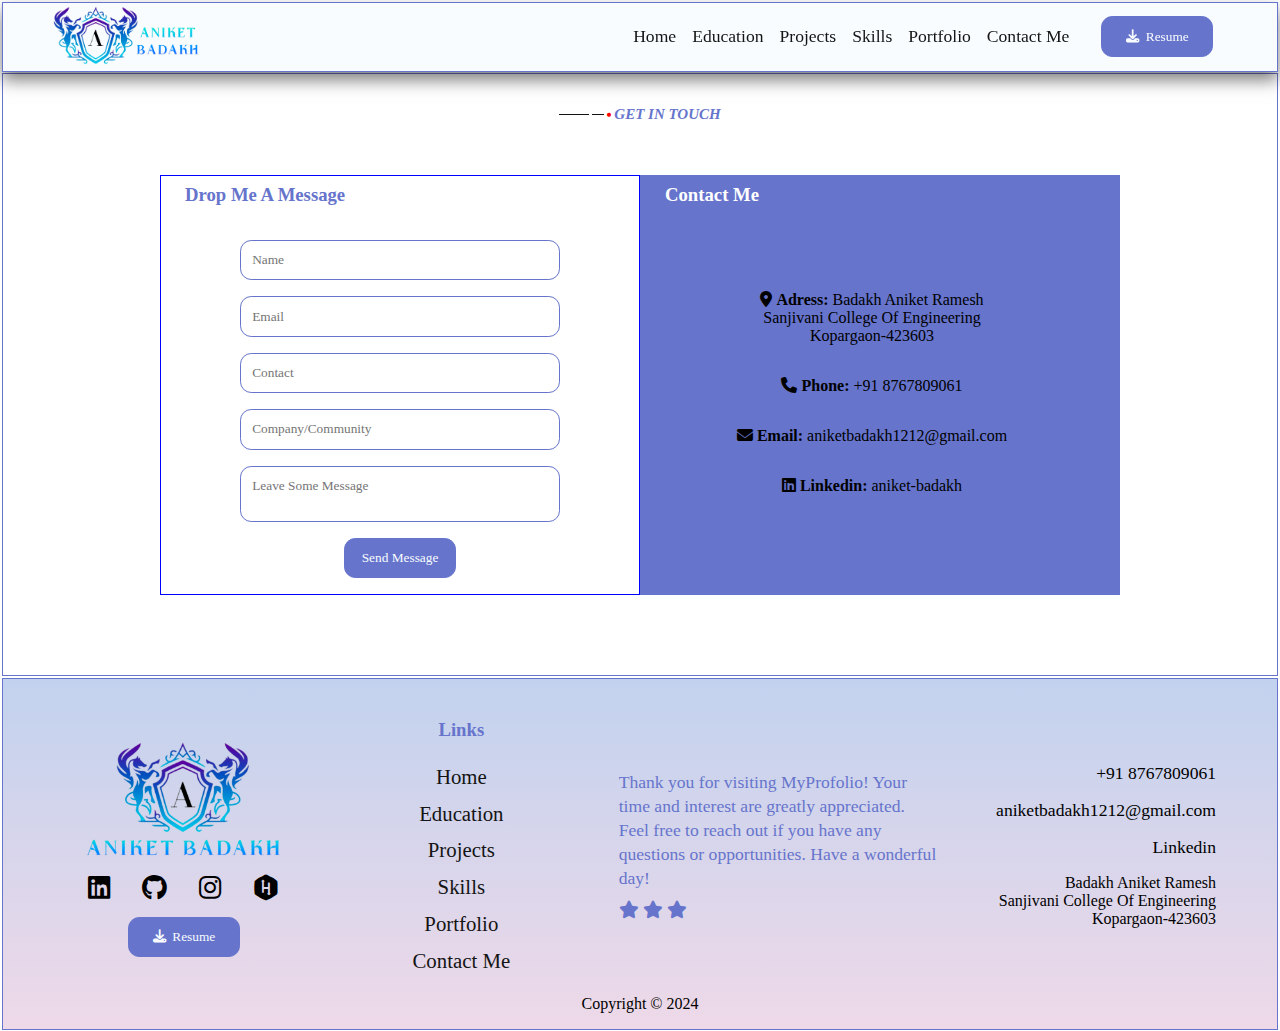
<file: components/contact.html>
<!DOCTYPE html>
<html lang="en">
<head>
  <meta charset="UTF-8">
  <meta name="viewport" content="width=device-width, initial-scale=1.0">
  <link rel="stylesheet" href="../styles.css">
  <link rel="stylesheet" href="https://cdnjs.cloudflare.com/ajax/libs/font-awesome/6.1.1/css/all.min.css">
  <link rel="stylesheet" href="./component.css">
  <link rel="icon" href="../Images/logo3.png">
  <title>Get In Touch</title>
</head>
<body>
  <header class="header">
    <a class="header-logo" href=""><img src="../Images/logo1.png" alt="Logo" width="150px"></a>
    <nav class="navbar">
      <div href="" class="cross-btn"><i class="fa-solid fa-times"></i></div>
      <a href="../index.html" class="anchortags" target="_self">Home</a>
      <a href="./education.html" class="anchortags" target="_self">Education</a>
      <a href="./project.html" class="anchortags" target="_self">Projects</a>
      <a href="./skills.html" class="anchortags" target="_self">Skills</a>
      <a href="./portfolio.html" class="anchortags" target="_self">Portfolio</a>
      <a href="#" class="anchortags" target="_self">Contact Me</a>
      <button class="btn" onclick="window.open('https://drive.google.com/file/d/1VoCpLBGFwLaB2wiUBLTAS4fDGmnX7e3j/view?usp=drive_link','_blank')"><i class="fa-solid fa-download"></i>&nbsp;&nbsp;Resume</button>
    </nav>
      <div id="menu-btn" class="menu-btn"><i class="fa-solid fa-bars"></i></div>
  </header>
  
  <section id="contact" class="contact">
    <div class="head">
      <div class="line1"></div>
      <div class="line2"></div>
      <i class="fa-solid fa-circle"></i>
      <p class="title"><em>Get in Touch</em></p>
    </div>
    <div class="container">
      <form class="box-touch" id="contact-form2" action="https://formspree.io/f/mwkggday" method="post">
        <h3 class="title">Drop Me A Message</h3>
        <input class="input-box" type="text" name="name" id="fullName" autocomplete="name" placeholder="Name" required>
        <input class="input-box" type="email" id="email" name="email" autocomplete="email" placeholder="Email" required>
        <input class="input-box" type="text" id="contactNo" name="contact" autocomplete="tel" placeholder="Contact">
        <input class="input-box" type="text" id="company" name="company" autocomplete="company" placeholder="Company/Community" required>
        <textarea style="overflow:auto;resize:none;" class="input-box" name="msg" id="msg" autocomplete="msg" placeholder="Leave Some Message"></textarea required >
          <button class="btn" id="form-btn">Send Message</button>

          <div class="loader" id="loader">
            <div class="loading"></div>
          </div>
          
          <div class="success-msg" id="success-message">
            <div>
              <i class="fa-regular fa-circle-check"></i>
              <h2>Thank You for Reaching Out!</h2>
            </div>
          </div>
      </form>
    
      <div class="box-contact">
        <h3 class="title">Contact Me</h3>
        <div class="contact-detail">
          <div>
            <i class="fa-solid fa-location-dot"></i>
            <span><b> Adress:</b> Badakh Aniket Ramesh<br> Sanjivani College Of Engineering <br>Kopargaon-423603</span>
          </div>
          <div>
            <i class="fa-solid fa-phone"></i>
            <a href="tel:+918767809061"><b> Phone:</b> +91 8767809061</a>
          </div>
          <div>
            <i class="fa-solid fa-envelope"></i>
            <a href="mailto:aniketbadakh1212@gmail.com" target="_blank"><b> Email:</b> aniketbadakh1212@gmail.com</a>
          </div>
          <div>
            <i class="fa-brands fa-linkedin"></i>
            <a href="https://www.linkedin.com/in/aniket-badakh/" target="_blank"><b> Linkedin:</b> aniket-badakh</a>
          </div>
        </div>
      </div>
    </div>
  </section>

  <footer class="footer">
    <div class="footer-logo">
      <img src="../Images/logo2.png" alt="Aniket Badakh" width="200px">
      <div class="links">
        <a href="https://www.linkedin.com/in/aniket-badakh/" target="_blank"><i class="fa-brands fa-linkedin"></i></a>
        <a href="https://github.com/Annibadakh" target="_blank"><i class="fa-brands fa-github"></i></a>
        <a href="https://www.instagram.com/aniket__17_00/" target="_blank"><i class="fa-brands fa-instagram"></i></a>
        <a href="https://www.hackerrank.com/profile/aniketbadakh2221" target="_blank"><i class="fa-brands fa-hackerrank"></i></a>
      </div>
      <button class="btn" onclick="window.open('https://drive.google.com/file/d/1VoCpLBGFwLaB2wiUBLTAS4fDGmnX7e3j/view?usp=drive_link','_blank')"><i class="fa-solid fa-download"></i>&nbsp;&nbsp;Resume</button>
    </div>
    <div class="footer-links">
      <h3 class="quick-links-heading">Links</h3>
      <div class="quick-links">
        <a href="../index.html" class="anchortags" target="_self">Home</a>
        <a href="./education.html" class="anchortags" target="_self">Education</a>
        <a href="./project.html" class="anchortags" target="_self">Projects</a>
        <a href="./skills.html" class="anchortags" target="_self">Skills</a>
        <a href="./portfolio.html" class="anchortags" target="_self">Portfolio</a>
        <a href="#" class="anchortags" target="_self">Contact Me</a>
      </div>
    </div>

    <div class="footer-desc">
      <p>Thank you for visiting MyProfolio! Your time and interest are greatly appreciated. Feel free to reach out if you have any questions or opportunities. Have a wonderful day!</p>
      <div class="footer-star">
        <i class="fa-solid fa-star"></i>
        <i class="fa-solid fa-star"></i>
        <i class="fa-solid fa-star"></i>
      </div>
    </div>
    <div class="footer-adress">
      <a href="tel:+918767809061">+91 8767809061</a>
      <a href="mailto:aniketbadakh1212@gmail.com" target="_blank">aniketbadakh1212@gmail.com</a>
      <a href="https://www.linkedin.com/in/aniket-badakh/" target="_blank">Linkedin</a>
      <div class="adress">
        <p>Badakh Aniket Ramesh</p>
        <p>Sanjivani College Of Engineering</p>
        <p>Kopargaon-423603</p>
      </div>
    </div>
    <div class="footer-copyright">Copyright © 2024</div>
  </footer>

  <script src="../script.js"></script>
  <script src="contact.js"></script>
</body>
</html>
</file>
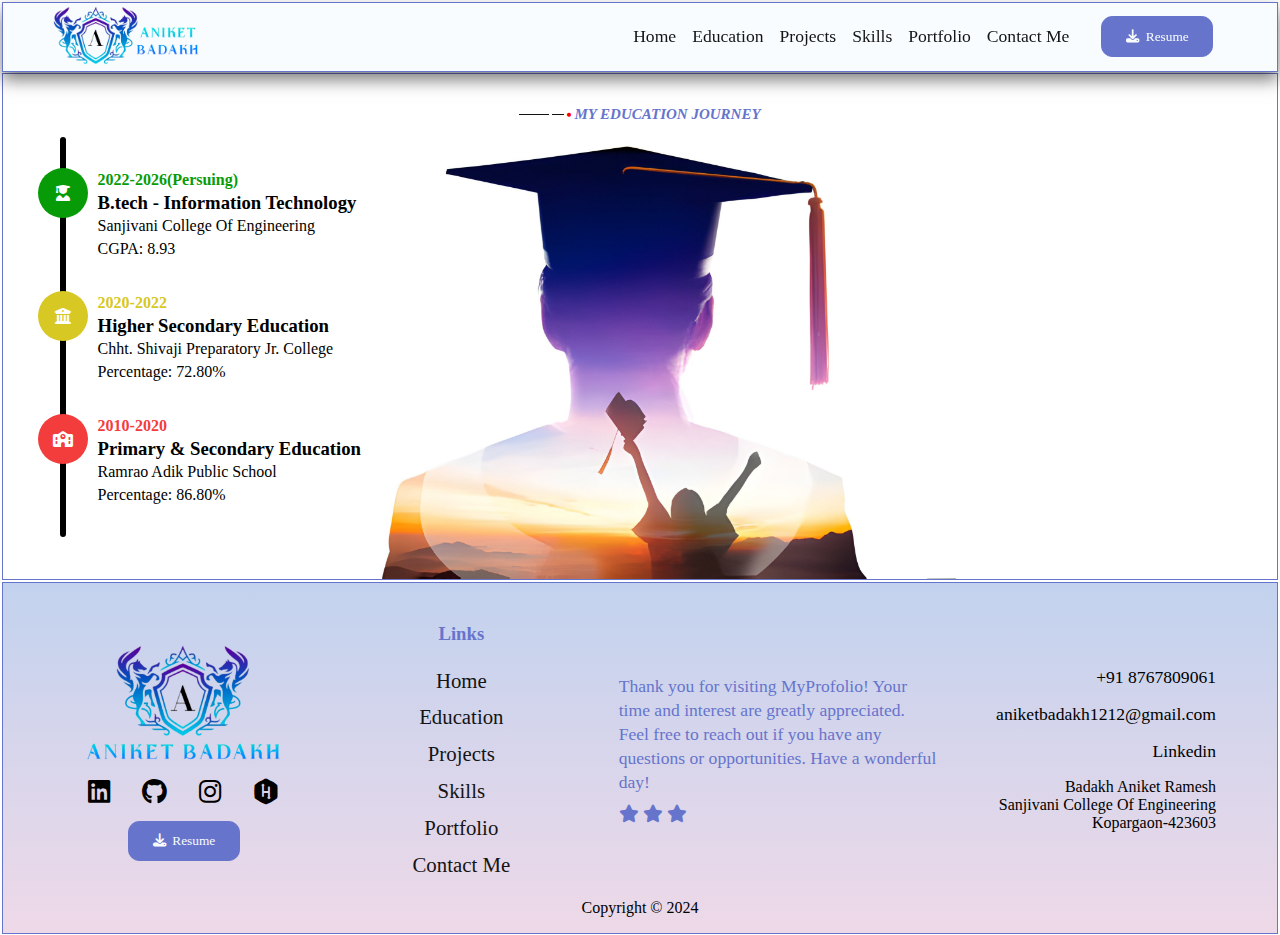
<file: components/education.html>
<!DOCTYPE html>
<html lang="en">
<head>
  <meta charset="UTF-8">
  <meta name="viewport" content="width=device-width, initial-scale=1.0">
  <link rel="stylesheet" href="../styles.css">
  <link rel="stylesheet" href="https://cdnjs.cloudflare.com/ajax/libs/font-awesome/6.1.1/css/all.min.css">
  <link rel="stylesheet" href="./component.css">
  <link rel="icon" href="../Images/logo3.png">
  <title>My Education Journey</title>
</head>
<body>
  <header class="header">
    <a class="header-logo" href=""><img src="../Images/logo1.png" alt="Logo" width="150px"></a>
    <nav class="navbar">
      <div href="" class="cross-btn"><i class="fa-solid fa-times"></i></div>
      <a href="../index.html" class="anchortags" target="_self">Home</a>
      <a href="#" class="anchortags" target="_self">Education</a>
      <a href="./project.html" class="anchortags" target="_self">Projects</a>
      <a href="./skills.html" class="anchortags" target="_self">Skills</a>
      <a href="./portfolio.html" class="anchortags" target="_self">Portfolio</a>
      <a href="./contact.html" class="anchortags" target="_self">Contact Me</a>
      <button class="btn" onclick="window.open('https://drive.google.com/file/d/1m4VPNSJTT_RvJ-cES7vD5Ty57pSl1h13/view?usp=drive_link','_blank')"><i class="fa-solid fa-download"></i>&nbsp;&nbsp;Resume</button>
    </nav>
      <div id="menu-btn" class="menu-btn"><i class="fa-solid fa-bars"></i></div>
  </header>

  <section id="education" class="education">
    <div class="head">
      <div class="line1"></div>
      <div class="line2"></div>
      <i class="fa-solid fa-circle"></i>
      <p class="title"><em>My Education Journey</em></p>
    </div>
    <div class="container">
      <div class="line">
        <div class="info-box">
          <i class="fa-solid fa-user-graduate circles" style="background-color:rgb(7, 156, 7);"></i>
          <div>
            <h4 class="desc" style="color: rgb(7, 156, 7);">2022-2026(Persuing)</h4>
            <h3 class="desc">B.tech - Information Technology</h3>
            <p class="desc">Sanjivani College Of Engineering</p>
            <p class="desc">CGPA: 8.93</p>
          </div>
        </div>
        <div class="info-box">
          <i class="fa-solid fa-building-columns circles" style="background-color: rgb(215, 200, 35);"></i>
          <div>
            <h4 class="desc" style="color: rgb(215, 200, 35);">2020-2022</h4>
            <h3 class="desc">Higher Secondary Education</h3>
            <p class="desc">Chht. Shivaji Preparatory Jr. College</p>
            <p class="desc">Percentage: 72.80%</p>
          </div>
        </div>
        <div class="info-box">
          <i class="fa-solid fa-school circles" style="background-color: rgb(243, 60, 60);"></i>
          <div>
            <h4 class="desc" style="color: rgb(243, 60, 60);">2010-2020</h4>
            <h3 class="desc">Primary & Secondary Education</h3>
            <p class="desc">Ramrao Adik Public School</p>
            <p class="desc">Percentage: 86.80%</p>
          </div>
        </div>
      </div>
      <div class="line2"></div>
    </div>
  </section>

  <footer class="footer">
    <div class="footer-logo">
      <img src="../Images/logo2.png" alt="Aniket Badakh" width="200px">
      <div class="links">
        <a href="https://www.linkedin.com/in/aniket-badakh/" target="_blank"><i class="fa-brands fa-linkedin"></i></a>
        <a href="https://github.com/Annibadakh" target="_blank"><i class="fa-brands fa-github"></i></a>
        <a href="https://www.instagram.com/aniket__17_00/" target="_blank"><i class="fa-brands fa-instagram"></i></a>
        <a href="https://www.hackerrank.com/profile/aniketbadakh2221" target="_blank"><i class="fa-brands fa-hackerrank"></i></a>
      </div>
      <button class="btn" onclick="window.open('https://drive.google.com/file/d/1m4VPNSJTT_RvJ-cES7vD5Ty57pSl1h13/view?usp=drive_link','_blank')"><i class="fa-solid fa-download"></i>&nbsp;&nbsp;Resume</button>
    </div>
    <div class="footer-links">
      <h3 class="quick-links-heading">Links</h3>
      <div class="quick-links">
        <a href="../index.html" class="anchortags" target="_self">Home</a>
        <a href="#" class="anchortags" target="_self">Education</a>
        <a href="./project.html" class="anchortags" target="_self">Projects</a>
        <a href="./skills.html" class="anchortags" target="_self">Skills</a>
        <a href="./portfolio.html" class="anchortags" target="_self">Portfolio</a>
        <a href="./contact.html" class="anchortags" target="_self">Contact Me</a>
      </div>
    </div>

    <div class="footer-desc">
      <p>Thank you for visiting MyProfolio! Your time and interest are greatly appreciated. Feel free to reach out if you have any questions or opportunities. Have a wonderful day!</p>
      <div class="footer-star">
        <i class="fa-solid fa-star"></i>
        <i class="fa-solid fa-star"></i>
        <i class="fa-solid fa-star"></i>
      </div>
    </div>
    <div class="footer-adress">
      <a href="tel:+918767809061">+91 8767809061</a>
      <a href="mailto:aniketbadakh1212@gmail.com" target="_blank">aniketbadakh1212@gmail.com</a>
      <a href="https://www.linkedin.com/in/aniket-badakh/" target="_blank">Linkedin</a>
      <div class="adress">
        <p>Badakh Aniket Ramesh</p>
        <p>Sanjivani College Of Engineering</p>
        <p>Kopargaon-423603</p>
      </div>
    </div>
    <div class="footer-copyright">Copyright © 2024</div>
  </footer>

  <script src="../script.js"></script>
</body>
</html>
</file>
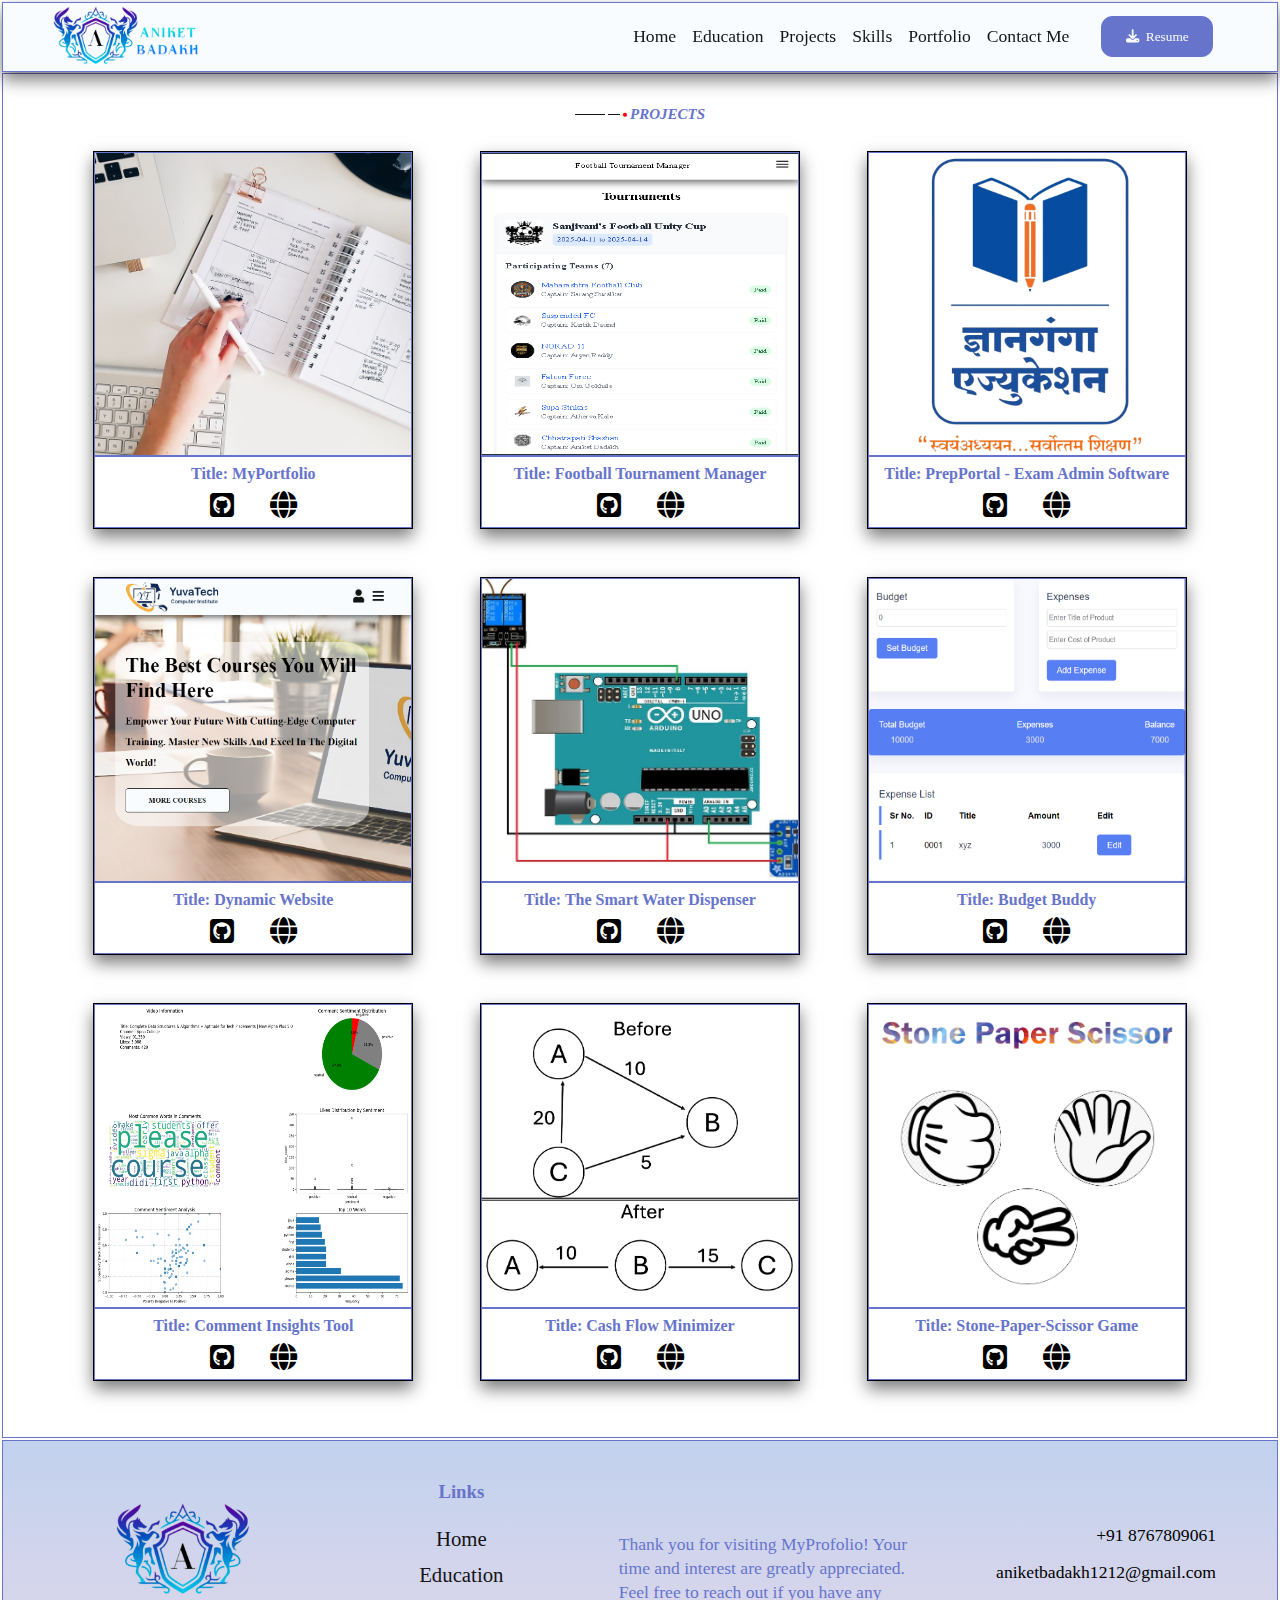
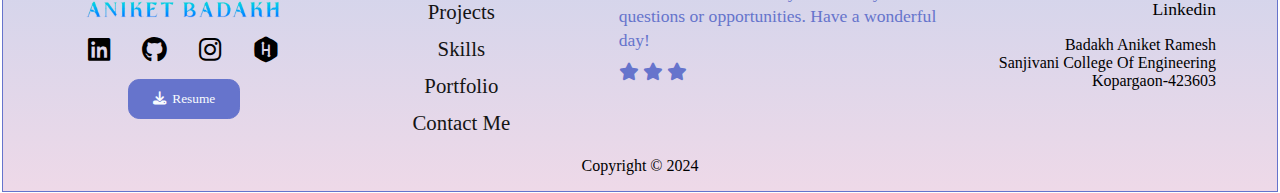
<file: components/project.html>
<!DOCTYPE html>
<html lang="en">
<head>
  <meta charset="UTF-8">
  <meta name="viewport" content="width=device-width, initial-scale=1.0">
  <link rel="stylesheet" href="../styles.css">
  <link rel="stylesheet" href="https://cdnjs.cloudflare.com/ajax/libs/font-awesome/6.1.1/css/all.min.css">
  <link rel="stylesheet" href="./component.css">
  <link rel="icon" href="../Images/logo3.png">
  <title>Projects</title>
</head>
<body>
  <header class="header">
    <a class="header-logo" href=""><img src="../Images/logo1.png" alt="Logo" width="150px"></a>
    <nav class="navbar">
      <div href="" class="cross-btn"><i class="fa-solid fa-times"></i></div>
      <a href="../index.html" class="anchortags" target="_self">Home</a>
      <a href="./education.html" class="anchortags" target="_self">Education</a>
      <a href="#" class="anchortags" target="_self">Projects</a>
      <a href="./skills.html" class="anchortags" target="_self">Skills</a>
      <a href="./portfolio.html" class="anchortags" target="_self">Portfolio</a>
      <a href="./contact.html" class="anchortags" target="_self">Contact Me</a>
      <button class="btn" onclick="window.open('https://drive.google.com/file/d/1Qeuy519a_r_hNSbDSBCe7aH5VjyF4j0z/view?usp=sharing','_blank')"><i class="fa-solid fa-download"></i>&nbsp;&nbsp;Resume</button>
    </nav>
      <div id="menu-btn" class="menu-btn"><i class="fa-solid fa-bars"></i></div>
  </header>

  <section id="project" class="projects">
    <div class="head">
      <div class="line1"></div>
      <div class="line2"></div>
      <i class="fa-solid fa-circle"></i>
      <p class="title"><em>Projects</em></p>
    </div>
    <div class="project-container">
      <div class="box">
        <div class="project-img">
          <img src="../Images/project.png" alt="">
          <div class="project-content">
            <h4>Description:</h4>
            <p>This portfolio website is designed to present my professional information in a clear, organized manner. It serves as a digital resume, providing potential employers, clients, or collaborators with detailed insights into my background, skills, and achievements, while also offering an easy way to contact me for opportunities and inquiries.</p>
          </div>
        </div>
        <div class="project-title">
          <h4>Title: MyPortfolio</h4>
          <a href="https://github.com/Annibadakh/my-portfolio" target="_blank"><i class="fa-brands fa-github-square"></i></a>
          <a href="#home" target="_blank"><i class="fa-solid fa-globe"></i></a>
        </div>
      </div>
      <div class="box">
        <div class="project-img">
          <img src="../Images/football.png" alt="">
          <div class="project-content">
            <h4>Description:</h4>
            <p>Individually developed and deployed a full-stack football league management platform with three user roles: Admin, Scorer, and Captain. Admins manage tournaments, approve teams, and create match fixtures. Captains register team players, while Scorers control live match status (start, pause, update scores). Public interface displays tournament details, team rosters, fixtures, and real-time updates (goals, fouls, free kicks, penalties, etc.). Successfully used in organizing Sanjivani’s Football Unity Cup 2025. </p>
          </div>
        </div>
        <div class="project-title">
          <h4>Title: Football Tournament Manager</h4>
          <a href="https://github.com/Annibadakh/football-tournament-manager-frontend" target="_blank"><i class="fa-brands fa-github-square"></i></a>
          <a href="https://sanjivanifootball.netlify.app/" target="_blank"><i class="fa-solid fa-globe"></i></a>
        </div>
      </div>
      <div class="box">
        <div class="project-img">
          <img src="../Images/logo.png" alt="">
          <div class="project-content">
            <h4>Description:</h4>
            <p>Client-based project for managing mock HSC and SSC exams, including registration, hall tickets, result uploads, and mark sheets, with
              an admin dashboard. Integrated AES-based file encryption for securing sensitive documents, along with SMS and email notifications
              for successful registrations. Used Jira for scrum planning and meetings. Aims to streamline and secure exam management for
              educational organizations.</p>
          </div>
        </div>
        <div class="project-title">
          <h4>Title: PrepPortal - Exam Admin Software</h4>
          <a href="https://github.com/Annibadakh/dnyanganga-eduaction-frontend" target="_blank"><i class="fa-brands fa-github-square"></i></a>
          <a href="#home" target="_blank"><i class="fa-solid fa-globe"></i></a>
        </div>
      </div>
      <div class="box">
        <div class="project-img">
          <img src="../Images/yuvatech.png" alt="">
          <div class="project-content">
            <h4>Description:</h4>
            <p> Dynamic Website for Computer Institute Management frontend with Node.js and Express backend. MySQL database for storing and retrieving dynamic data. Dynamic user interfaces for professors, accomplishments, subjects, and courses. Module on expenses for effective money management. Easy-to-use contact form for quick responses.</p>
          </div>
        </div>
        <div class="project-title">
          <h4>Title: Dynamic Website</h4>
          <a href="https://github.com/Annibadakh" target="_blank"><i class="fa-brands fa-github-square"></i></a>
          <a href="https://yuvatech-computers.org.in" target="_blank"><i class="fa-solid fa-globe"></i></a>
        </div>
      </div>
      <div class="box">
        <div class="project-img">
          <img src="../Images/SmartCooler.jpeg" alt="">
          <div class="project-content">
            <h4>Description:</h4>
            <p>SmartCooler is an IoT-driven system designed to automate the regulation of water temperature by monitoring both water and atmospheric temperatures in real-time. Using Arduino, sensors, and relays, it adjusts the cooler and heater to maintain optimal water temperature, ensuring a consistent and comfortable experience. This innovative solution enhances energy efficiency and convenience by adapting to changing environmental conditions.</p>
          </div>
        </div>
        <div class="project-title">
          <h4>Title: The Smart Water Dispenser</h4>
          <a href="https://github.com/Annibadakh" target="_blank"><i class="fa-brands fa-github-square"></i></a>
          <a href="#project"><i class="fa-solid fa-globe"></i></a>
        </div>
      </div>
      <div class="box">
        <div class="project-img">
          <img src="../Images/budget-buddy.png" alt="">
          <div class="project-content">
            <h4>Description:</h4>
            <p>Budget Buddy is a web application that allows users to track and record their expenses. Built with ReactJS for the frontend and NodeJS for the backend, it provides a seamless experience to manage your budget. Add Total Amount, add Expenses with a title and amount, unique ID Generation, expense List Display, backend Integration- Connected to a database to store and retrieve data.</p>
          </div>
        </div>
        <div class="project-title">
          <h4>Title: Budget Buddy</h4>
          <a href="https://github.com/Annibadakh/budget-buddy" target="_blank"><i class="fa-brands fa-github-square"></i></a>
          <a href="#project"><i class="fa-solid fa-globe"></i></a>
        </div>
      </div>
      <div class="box">
        <div class="project-img">
          <img src="../Images/youtube_analysis_results.png" alt="">
          <div class="project-content">
            <h4>Description:</h4>
            <p>Developed a Python-based tool that analyzes YouTube video comments using VADER sentiment analysis. The tool provides
              interactive visualizations and insights into viewer opinions through a Streamlit web interface. It helps content creators understand
              audience sentiment, enabling data-driven improvements to their videos.</p>
          </div>
        </div>
        <div class="project-title">
          <h4>Title: Comment Insights Tool</h4>
          <a href="https://github.com/Annibadakh/Comment-Insights-Tool" target="_blank"><i class="fa-brands fa-github-square"></i></a>
          <a href="#project"><i class="fa-solid fa-globe"></i></a>
        </div>
      </div>
      <div class="box">
        <div class="project-img">
          <img src="../Images/csah-flow.png" alt="">
          <div class="project-content">
            <h4>Description:</h4>
            <p>A project was created utilizing a graph data structure. We put an algorithm into practice to determine the bare minimum cash flow required to pay off obligations for a collection of people. The program computes the net amounts owed by each individual, settles the least of their net amounts, and finds the maximum creditor and debtor in each phase.</p>
          </div>
        </div>
        <div class="project-title">
          <h4>Title: Cash Flow Minimizer</h4>
          <a href="https://github.com/Annibadakh/Cash-Flow-Minimizer-" target="_blank"><i class="fa-brands fa-github-square"></i></a>
          <a href="#project"><i class="fa-solid fa-globe"></i></a>
        </div>
      </div>
      <div class="box">
        <div class="project-img">
          <img src="../Images/Stone-paper.png" alt="">
          <div class="project-content">
            <h4>Description:</h4>
            <p>This project is a web-based implementation of the classic Stone-Paper-Scissors game. Features- User-friendly interface Real-time gameplay Interactive graphics Score tracking. How to Play ? Select one of the options: Stone, Paper, or Scissors. The computer will randomly choose its option. The winner is determined automatically based rules.The result of each round is displayed, along with the updated scores.</p>
          </div>
        </div>
        <div class="project-title">
          <h4>Title: Stone-Paper-Scissor Game</h4>
          <a href="https://github.com/Annibadakh/stone-paper-scissor-game" target="_blank"><i class="fa-brands fa-github-square"></i></a>
          <a href="https://annibadakh.github.io/stone-paper-scissor-game/"><i class="fa-solid fa-globe"></i></a>
        </div>
      </div>
      
  </div>
  </section>

  <footer class="footer">
    <div class="footer-logo">
      <img src="../Images/logo2.png" alt="Aniket Badakh" width="200px">
      <div class="links">
        <a href="https://www.linkedin.com/in/aniket-badakh/" target="_blank"><i class="fa-brands fa-linkedin"></i></a>
        <a href="https://github.com/Annibadakh" target="_blank"><i class="fa-brands fa-github"></i></a>
        <a href="https://www.instagram.com/aniket__17_00/" target="_blank"><i class="fa-brands fa-instagram"></i></a>
        <a href="https://www.hackerrank.com/profile/aniketbadakh2221" target="_blank"><i class="fa-brands fa-hackerrank"></i></a>
      </div>
      <button class="btn" onclick="window.open('https://drive.google.com/file/d/1Qeuy519a_r_hNSbDSBCe7aH5VjyF4j0z/view?usp=sharing','_blank')"><i class="fa-solid fa-download"></i>&nbsp;&nbsp;Resume</button>
    </div>
    <div class="footer-links">
      <h3 class="quick-links-heading">Links</h3>
      <div class="quick-links">
        <a href="../index.html" class="anchortags" target="_self">Home</a>
        <a href="./education.html" class="anchortags" target="_self">Education</a>
        <a href="#" class="anchortags" target="_self">Projects</a>
        <a href="./skills.html" class="anchortags" target="_self">Skills</a>
        <a href="./portfolio.html" class="anchortags" target="_self">Portfolio</a>
        <a href="./contact.html" class="anchortags" target="_self">Contact Me</a>
      </div>
    </div>

    <div class="footer-desc">
      <p>Thank you for visiting MyProfolio! Your time and interest are greatly appreciated. Feel free to reach out if you have any questions or opportunities. Have a wonderful day!</p>
      <div class="footer-star">
        <i class="fa-solid fa-star"></i>
        <i class="fa-solid fa-star"></i>
        <i class="fa-solid fa-star"></i>
      </div>
    </div>
    <div class="footer-adress">
      <a href="tel:+918767809061">+91 8767809061</a>
      <a href="mailto:aniketbadakh1212@gmail.com" target="_blank">aniketbadakh1212@gmail.com</a>
      <a href="https://www.linkedin.com/in/aniket-badakh/" target="_blank">Linkedin</a>
      <div class="adress">
        <p>Badakh Aniket Ramesh</p>
        <p>Sanjivani College Of Engineering</p>
        <p>Kopargaon-423603</p>
      </div>
    </div>
    <div class="footer-copyright">Copyright © 2024</div>
  </footer>

  <script src="../script.js"></script>
</body>
</html>
</file>
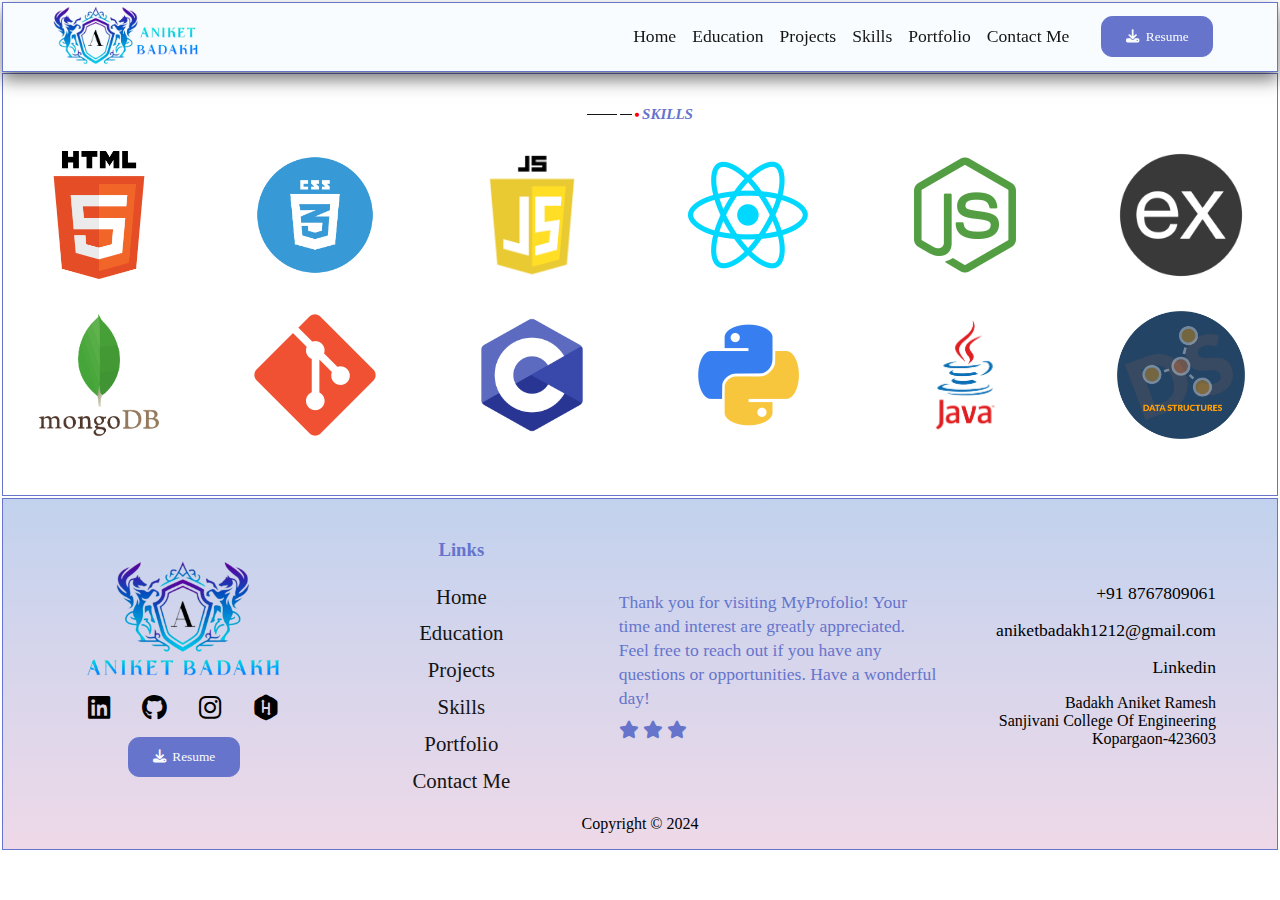
<file: components/skills.html>
<!DOCTYPE html>
<html lang="en">
<head>
  <meta charset="UTF-8">
  <meta name="viewport" content="width=device-width, initial-scale=1.0">
  <link rel="stylesheet" href="../styles.css">
  <link rel="stylesheet" href="https://cdnjs.cloudflare.com/ajax/libs/font-awesome/6.1.1/css/all.min.css">
  <link rel="stylesheet" href="./component.css">
  <link rel="icon" href="../Images/logo3.png">
  <title>Skills</title>
</head>
<body>
  <header class="header">
    <a class="header-logo" href=""><img src="../Images/logo1.png" alt="Logo" width="150px"></a>
    <nav class="navbar">
      <div href="" class="cross-btn"><i class="fa-solid fa-times"></i></div>
      <a href="../index.html" class="anchortags" target="_self">Home</a>
      <a href="./education.html" class="anchortags" target="_self">Education</a>
      <a href="./project.html" class="anchortags" target="_self">Projects</a>
      <a href="#" class="anchortags" target="_self">Skills</a>
      <a href="./portfolio.html" class="anchortags" target="_self">Portfolio</a>
      <a href="./contact.html" class="anchortags" target="_self">Contact Me</a>
      <button class="btn" onclick="window.open('https://drive.google.com/file/d/1VoCpLBGFwLaB2wiUBLTAS4fDGmnX7e3j/view?usp=drive_link','_blank')"><i class="fa-solid fa-download"></i>&nbsp;&nbsp;Resume</button>
    </nav>
      <div id="menu-btn" class="menu-btn"><i class="fa-solid fa-bars"></i></div>
  </header>

  <section id="skills" class="skills">
    <div class="head">
      <div class="line1"></div>
      <div class="line2"></div>
      <i class="fa-solid fa-circle"></i>
      <p class="title"><em>Skills</em></p>
    </div>
    <div class="skills-img">
      <img src="../Images/html.png" alt="">
      <img src="../Images/css.png" alt="">
      <img src="../Images/js.png" alt="">
      <img src="../Images/react.png" alt="">
      <img src="../Images/nodejs.png" alt="">
      <img src="../Images/express.png" alt="">
      <img src="../Images/mongodb.png" alt="">
      <img src="../Images/github.png" alt="">
      <img src="../Images/cprog.png" alt="">
      <img src="../Images/python.png" alt="">
      <img src="../Images/java.png" alt="">
      <img src="../Images/dsa.png" alt="">
    </div>
  </section>
  <footer class="footer">
    <div class="footer-logo">
      <img src="../Images/logo2.png" alt="Aniket Badakh" width="200px">
      <div class="links">
        <a href="https://www.linkedin.com/in/aniket-badakh/" target="_blank"><i class="fa-brands fa-linkedin"></i></a>
        <a href="https://github.com/Annibadakh" target="_blank"><i class="fa-brands fa-github"></i></a>
        <a href="https://www.instagram.com/aniket__17_00/" target="_blank"><i class="fa-brands fa-instagram"></i></a>
        <a href="https://www.hackerrank.com/profile/aniketbadakh2221" target="_blank"><i class="fa-brands fa-hackerrank"></i></a>
      </div>
      <button class="btn" onclick="window.open('https://drive.google.com/file/d/1VoCpLBGFwLaB2wiUBLTAS4fDGmnX7e3j/view?usp=drive_link','_blank')"><i class="fa-solid fa-download"></i>&nbsp;&nbsp;Resume</button>
    </div>
    <div class="footer-links">
      <h3 class="quick-links-heading">Links</h3>
      <div class="quick-links">
        <a href="../index.html" class="anchortags" target="_self">Home</a>
        <a href="./education.html" class="anchortags" target="_self">Education</a>
        <a href="./project.html" class="anchortags" target="_self">Projects</a>
        <a href="#" class="anchortags" target="_self">Skills</a>
        <a href="./portfolio.html" class="anchortags" target="_self">Portfolio</a>
        <a href="./contact.html" class="anchortags" target="_self">Contact Me</a>
      </div>
    </div>

    <div class="footer-desc">
      <p>Thank you for visiting MyProfolio! Your time and interest are greatly appreciated. Feel free to reach out if you have any questions or opportunities. Have a wonderful day!</p>
      <div class="footer-star">
        <i class="fa-solid fa-star"></i>
        <i class="fa-solid fa-star"></i>
        <i class="fa-solid fa-star"></i>
      </div>
    </div>
    <div class="footer-adress">
      <a href="tel:+918767809061">+91 8767809061</a>
      <a href="mailto:aniketbadakh1212@gmail.com" target="_blank">aniketbadakh1212@gmail.com</a>
      <a href="https://www.linkedin.com/in/aniket-badakh/" target="_blank">Linkedin</a>
      <div class="adress">
        <p>Badakh Aniket Ramesh</p>
        <p>Sanjivani College Of Engineering</p>
        <p>Kopargaon-423603</p>
      </div>
    </div>
    <div class="footer-copyright">Copyright © 2024</div>
  </footer>

  <script src="../script.js"></script>
</body>
</html>
</file>
<file: styles.css>
/* common css to all  */
:root{
  --primary-color: #6674CC;
  --secondary: #f8fcfe;
  --black: #141414;
  --white: #fff;
  --box-shadow: 0 .5rem 1rem rgba(0, 0, 0, 0.517);
}

*{
  transition: all .2s linear;
  text-decoration: none;
  box-sizing: border-box;
  outline: none; border: none;
  font-family: 'Times New Roman', Times, serif;
  margin: 0; padding: 0;
  text-align: center;
}

body{
  overflow-x: hidden;
}
html{
  scroll-padding-top: 9rem;
  scroll-behavior: smooth;
  overflow-x: hidden;
}

html::-webkit-scrollbar{
  width: 0.5rem;
}

html::-webkit-scrollbar-track{
  background: var(--secondary);
}

html::-webkit-scrollbar-thumb{
  background: var(--primary-color);
  border-radius: 0.5rem;
}

/* button */
.btn{
  background-color: var(--primary-color);
  color: var(--secondary);
  margin: 0 1rem; 
  padding: 0.7rem;
  border-radius: 0.7rem;
  border:1px solid var(--primary-color);
  cursor: pointer;
  min-width: 7rem;
  

  &:hover{
    background-color: var(--secondary);
    color: var(--primary-color);
    transform: scale(1.01);
  }
}

/* anchor tag  */
a{
  color: inherit;
  cursor: pointer;

  &:hover{
    transform: scale(0.9);
  }
}

/* section  */
section{
  padding: 2rem 0;
  margin: 0.1rem;
  border: 1.3px solid var(--primary-color);
}

/* heding design  */
.head{
  display: flex;
  flex-flow: row;
  gap: 3px;
  align-items: center;
  justify-content: center;
  padding-bottom: 4px;
  text-transform: uppercase;

}
.head .line1{
  height: 1.5px;
  width: 30px;
  background-color: #141414;
  
}
.head .line2{
  height: 1.5px;
  width: 12px;
  background-color: #141414;
}
.head i{
  font-size: 4px;
  color: red;
}
.head p{
  font-size: 15px;
  font-weight:bolder;
  color: var(--primary-color);
}

/* end common css  */

/* header  */
.header{
  position: fixed;
  top: 0;
  left: 0;
  right: 0;
  height: 70px;
  z-index: 5;
  display: flex;
  flex-flow: row;
  flex-wrap: wrap;
  justify-content: space-between;
  align-items: center;
  padding:  0px 3rem;
  margin: 0.1rem;
  border: 1px solid var(--primary-color);
  background-color: var(--secondary);
  box-shadow: var(--box-shadow);
  font-size: 1.1rem;
}

.header-logo img{
  filter: brightness(0.8) contrast(1.2) saturate(2);
  cursor: pointer;

  &:hover{
    transform: scale(0.999);
  }
}
nav{
  display: flex;
  flex-flow: row;
  align-items: center;
  gap: 1rem;
}
.anchortags{
  color: var(--black);

  &:hover{
    color: var(--primary-color);
  }
}
.menu-btn, .cross-btn{
  display: none;
  cursor: pointer;
}

/* hero section  */
.home{
  margin-top: 73px;
  display: flex;
  flex-flow: row;
  flex-wrap: wrap;
  justify-content: space-evenly;
  align-items: center ;
  gap: 2rem;
}

.home-content{
  background-color: rgba(128, 128, 128, 0.161);
  width: 30rem;
  margin: 0 1rem;
  border: 1px solid var(--primary-color);
  border-radius: 15px;
  padding: 2.5rem;
  box-shadow: var(--box-shadow);
  text-align: left;
}
.home-content h3{
  color: var(--primary-color);
  margin: 0 0 1rem 0;
}
.home-info{
  margin-bottom: 1rem;
}
.home-info p{
  text-align: left;
}
.home-info h1{
  text-align: left;
  margin: 0.5rem 0;
}
.home-content button{
  margin: 0 0rem 0 0;
}

.home-img{
  position: relative;
  display: flex;
  align-items: center;
  max-width: fit-content;
}
.home-img img{
  border: 1.5px solid var(--black);
  box-shadow: var(--box-shadow);
  z-index: 2;
}
.home-img .before{
  position: absolute;
  border: 1.5px solid var(--primary-color);
  bottom: -1.1rem;
  right: -1.1rem;
  width: 100%;
  height: 100%;
  background-color: #D9AFD9;
  background-image: linear-gradient(0deg, #D9AFD9 0%, #97D9E1 100%);
}

/* count showcase display  */
.display{
  padding: 0.7rem;
  display: flex;
  flex-flow: row;
  flex-wrap: wrap;
  justify-content: space-evenly;
  gap: 1rem;
  align-items: center;
  background-color: var(--primary-color);

}
.display .box{
  height: 7rem;
  width: 7rem;
  background-color: white;
  margin: 0.5rem 0;
  border-radius: 50%
}

.display .box{
  position: relative;
  display: flex;
  flex-flow: column;
  justify-content: center;
  align-items: center;
  gap: 0.7rem;
}
.display .box i{
  font-size: 1.5rem;
  color: var(--primary-color);
}
.display .box h4{
  color: var(--primary-color);
}

.display .box .count{
  position: absolute;
  top: 0;
  left: 0;
  border-radius: 50%;
  border: 1px solid white;
  width: 40px;
  height: 40px;
  display: flex;
  justify-content: center;
  align-items: center;
  background-color: var(--primary-color);
  color: white;
}

/* education section  */
.education{
  background-image: url(./Images/cap-bg.jpg);
  background-size: contain;
  background-position: center;
  background-repeat: no-repeat;
}

.education .container{
  position: relative;
  margin: 10px;
  height: 400px;
  width: 500px;
  padding-left: 10px;
}
.education .container .line{
  width: 100%;
  height: 100%;
  display: flex;
  flex-flow: column;
  justify-content: space-evenly;
  align-items: center;
  z-index: 3;
}
.education .container .line2{
  position: absolute;
  height: 100%;
  width: 6px;
  background-color: black;
  border-radius: 10px;
  top: 0;
  left: 47px;
}

.education .container .line .info-box{
  display: flex;
  flex-flow: row;
  gap: 10px;
}

.education .container .line .info-box div{
  width: 400px;
}

.education .container .line .info-box .desc{
  text-align: left;
  line-height: 23px;
  color: black;
}

.education .container .line .circles{
  border-radius: 50%;
  width: 50px;
  height: 50px;
  color: white;
  display: grid;
  place-items: center;
  z-index: 3;
}

/* project section */

.project-container{
  display: flex;
  flex-flow: row;
  flex-wrap: wrap;
  justify-content: space-evenly;
  row-gap: 3rem;
  padding: 1.5rem;
}
.project-container .box{
  width: 20rem;
  height: auto;
  
  overflow: hidden;
  box-shadow: var(--box-shadow);
  border: 1px solid black;
  cursor: pointer;

  &:hover .project-content{
    color: var(--black);
    background-color:rgba(255, 255, 255, 0.824) ;
    border: 1px solid var(--primary-color);
  }
}

.project-img{
  position: relative;
  width: 100%;
  height: 19rem;
  border: 1px solid var(--primary-color);
}
.project-img img{
  width: 100%;
  height: 100%;
}
.project-content{
  position: absolute;
  background-color: transparent;
  color: transparent;
  width: 100%;
  height: 100%;
  bottom: 0;
  padding: 0.5rem;
  transition-timing-function: ease-out;
  user-select: none;
  
}
.project-content p{
  text-align: left;
}
.project-content h4{
  text-align: left;
}

.project-title{
  width: 100%;
  height: 4.5rem;
  border: 1px solid var(--primary-color);
}

.project-title h4{
  color: var(--primary-color);
  margin: 0.5rem;
}
.project-title a{
  font-size: 1.7rem;
  margin: 0 1rem;
}

/* skilss  */

.skills .skills-img{
  padding: 1.5rem;
  display: flex;
  flex-flow: row;
  flex-wrap: wrap;
  gap: 5rem;
  row-gap: 2rem;
  justify-content: space-evenly;
  align-items: center;
}
.skills .skills-img img{
  width: 8rem;

  &:hover{
    border: 1px solid black;
    border-radius: 50%;
    background-color: var(--primary-color);
  }
}


@media(max-width:400px){
  .skills .skills-img{
    gap: 1rem;
  }
}

/* portfolio achievements */

.portfolio-container{
  display: flex;
  flex-flow: row;
  flex-wrap: wrap;
  justify-content: center;
  align-items: center;
  gap: 2rem;
  padding-top: 1.5rem;
  padding-bottom: 1.5rem;
}
.portfolio-container .box{
  width: 22rem;
  height: 30rem;
  display: flex;
  flex-flow: row;
  flex-wrap: wrap;
  gap: 1rem;

}
.portfolio-container .box .innerbox{
  background-size: cover;
  background-position: center;
  background-repeat: no-repeat;
  width: 100%;
  border: 1px solid black;
  cursor: pointer;
  border-radius: 0.5rem;
  overflow: hidden;
  box-shadow: var(--box-shadow);

  &:hover .box-desc{
    color: white;
    background-color: #6674ccb7;
  }
}
.portfolio-container .box .innerbox .box-desc{
  height: 100%;
  padding: 1rem;
  line-height: 1.4rem;
  background-color:transparent;
  color: transparent;
  user-select: none;
}
.portfolio-container .box .innerbox .box-desc h3{
  padding-bottom: 1rem;
}
.portfolio-container .box1 .innerbox:nth-last-of-type(2){
  background-image: url(./Images/zonal-handball.jpg);
  height: 50%;
}
.portfolio-container .box1 .innerbox:nth-last-of-type(1){
  background-image: url(./Images/sumago.jpg);
  height: 50%;
}

.portfolio-container .box2 .innerbox:nth-last-of-type(2){
  background-image: url(./Images/nptel.jpg);
  height: 65%;
}
.portfolio-container .box2 .innerbox:nth-last-of-type(1){
  background-image: url(./Images/aws.png);
  height: 35%;
}


.portfolio-container .box3 .innerbox:nth-last-of-type(2){
  background-image: url(Images/review-paper.jpg);
  height: 55%;
}
.portfolio-container .box3 .innerbox:nth-last-of-type(1){
  background-image: url(./Images/hackerrank.png);
  height: 45%;
}


/* Contact section  */
.contact .container{
  position: relative;
  display: flex;
  flex-flow: row;
  flex-wrap: wrap;
  justify-content: center;
  margin: 0 2rem;
  padding: 3rem;
}
.contact .box-touch{
  position: relative;
  display: flex;
  flex-flow: column;
  align-items: center;
  justify-content: center;
  width: 30rem;
  gap: 1rem 0;
  border: 1px solid blue;
  padding: 4rem 1rem 1rem 1rem;
}

.contact .input-box{
  width: 20rem;
  border: 1px solid var(--primary-color);
  color: var(--primary-color);
  padding: 0.7rem;
  text-align: left;
  border-radius: 0.7rem;
}

.contact .box-contact{
  position: relative;
  width: 30rem;
  display: grid;
  place-items: center;
  /* padding: 3rem 4.7rem 1rem 4.7rem; */
  /* padding-top: 2.5rem; */
  border: 1px solid var(--primary-color);
  background-color: var(--primary-color);
}
.contact .box-contact .contact-detail{
  width: 20rem;
  margin: 3rem 1rem 1rem 0;
  padding: 0.7rem;
  display: flex;
  flex-flow: column;
  gap: 1rem 0;
  align-items: center;
  justify-content: center;
}
.contact .box-contact div{
  margin-bottom: 1rem;
}
.contact .container .title{
  position: absolute;
  top: 0.5rem;
  left: 1.5rem;

}
.contact .box-touch h3{
  color: var(--primary-color);
}
.contact .box-contact h3{
  color: var(--white);
}
.contact .container .success-msg{
  display: none;
  position: absolute;
  width: 100%;
  height: 100%;
  background-color: rgba(255, 255, 255, 0.732);
  left: 0;
  top: 0;
  color: green;
  place-items: center;
  z-index: 4;
}
.contact .container .success-msg i{
  font-size: 5rem;
  padding: 1rem;
}

.contact .container .loader{
  display: none;
  position: absolute;
  width: 100%;
  height: 100%;
  left: 0;
  top: 0;
  background-color: rgba(255, 255, 255, 0.732);
  place-items: center;  
}
.contact .container .loader .loading{
  height: 50px;
  width: 50px;
  border-radius: 50%;
  border: 6px solid rgba(128, 128, 128, 0.265);
  border-top: 6px solid var(--primary-color);
  animation: spin 1s linear infinite;
}
@keyframes spin{
  0%{
    transform: rotate(0deg);
  }
  100%{
    transform: rotate(360deg);
  }
}


/* footer  */
.footer{
  position: relative;
  padding: 2.5rem;
  margin:0.1rem;
  border: 1px solid var(--primary-color);
  background-image: linear-gradient(to top, #eed9e8 0%, #c2d2ee 100%);
  display: flex;
  flex-flow: row;
  flex-wrap: wrap;
  gap: 1rem;
  justify-content:space-evenly;
  align-items: center;
}
.footer-logo, .footer-links, .footer-desc, .footer-adress{
  min-width: 15rem;
  max-width: 20rem;
  padding-bottom: 1rem;
}
.footer-logo img{
  margin-bottom: 0.5rem;
  filter: brightness(0.8) contrast(1.2) saturate(2);
}

.footer-logo .links{
  display: flex;
  flex-flow: row;
  justify-content: center;
  gap: 2rem;
  margin-bottom: 0.5rem;
  padding-bottom: 0.5rem;
}
.footer-logo .links i{
  font-size: 1.6rem;
  cursor: pointer;

  &:hover{
    transform: scale(1.2);
    color: var(--primary-color);
  }
}
.quick-links{
  display: flex;
  flex-flow: column;
  font-size: 1.3rem;
  gap: 0.8rem 0;
  margin-top: 1.5rem;
  align-items: center;
}
.quick-links-heading{
  text-align: center;
  color: var(--primary-color);
}
.footer-desc{
  line-height: 1.5rem;
  font-size: 1.1rem;
  color: var(--primary-color);
}
.footer-desc p{
  text-align: left;
}
.footer-desc .footer-star{
  text-align: left;
  padding: 0.5rem 0 0 0;
}

.footer-adress{
  display: flex;
  flex-flow: column;
  gap: 1rem 0;
  align-items: end;
}
.footer-adress a{
  font-size: 1.1rem;
  &:hover{
  color: var(--primary-color);
  }
}
.footer-adress .adress p{
  text-align: right;
}

.footer-copyright{
  position: absolute;
  bottom: 1rem;
}

/* end  */






/* media queries */

/* navbar  */
@media (max-width:880px){

  .navbar{
    position: absolute;
    flex-flow: column !important;
    right: -80%;
    top: 0;
    padding: 20px;
    width: 200px;
    background-color: var(--secondary);
    border: 1px solid var(--primary-color);
    border-radius: 5px;
  }
  .menu-btn{
    display: inline-block;
  }
  .cross-btn{
    display: inline-block;
    align-self: flex-end;
    opacity: 0.5;

    &:hover{
      transform: rotate(90deg);
      opacity: 1;
    }
  }
  .navbar.active{
    right: 0;
  }
}

/* footer  */
@media(max-width:604px) {
  .footer-logo, .footer-links, .footer-desc, .footer-adress{
  border-bottom: 1px solid black;
  }
}

/* education  */
@media(max-width:375px){
  .education .container{
    padding-left: 0;
  }
  .education .container .line{
    align-items:baseline;
  }
  .education .container .line2{
    left: 23px;
  }
  .education .container .line .info-box{
    gap: 8px;
  }
  .education .container .line .info-box .desc{
    font-size: 15px;
  }
}
</file>
<file: components/component.css>
section{
  margin-top: 73px;
}
</file>
